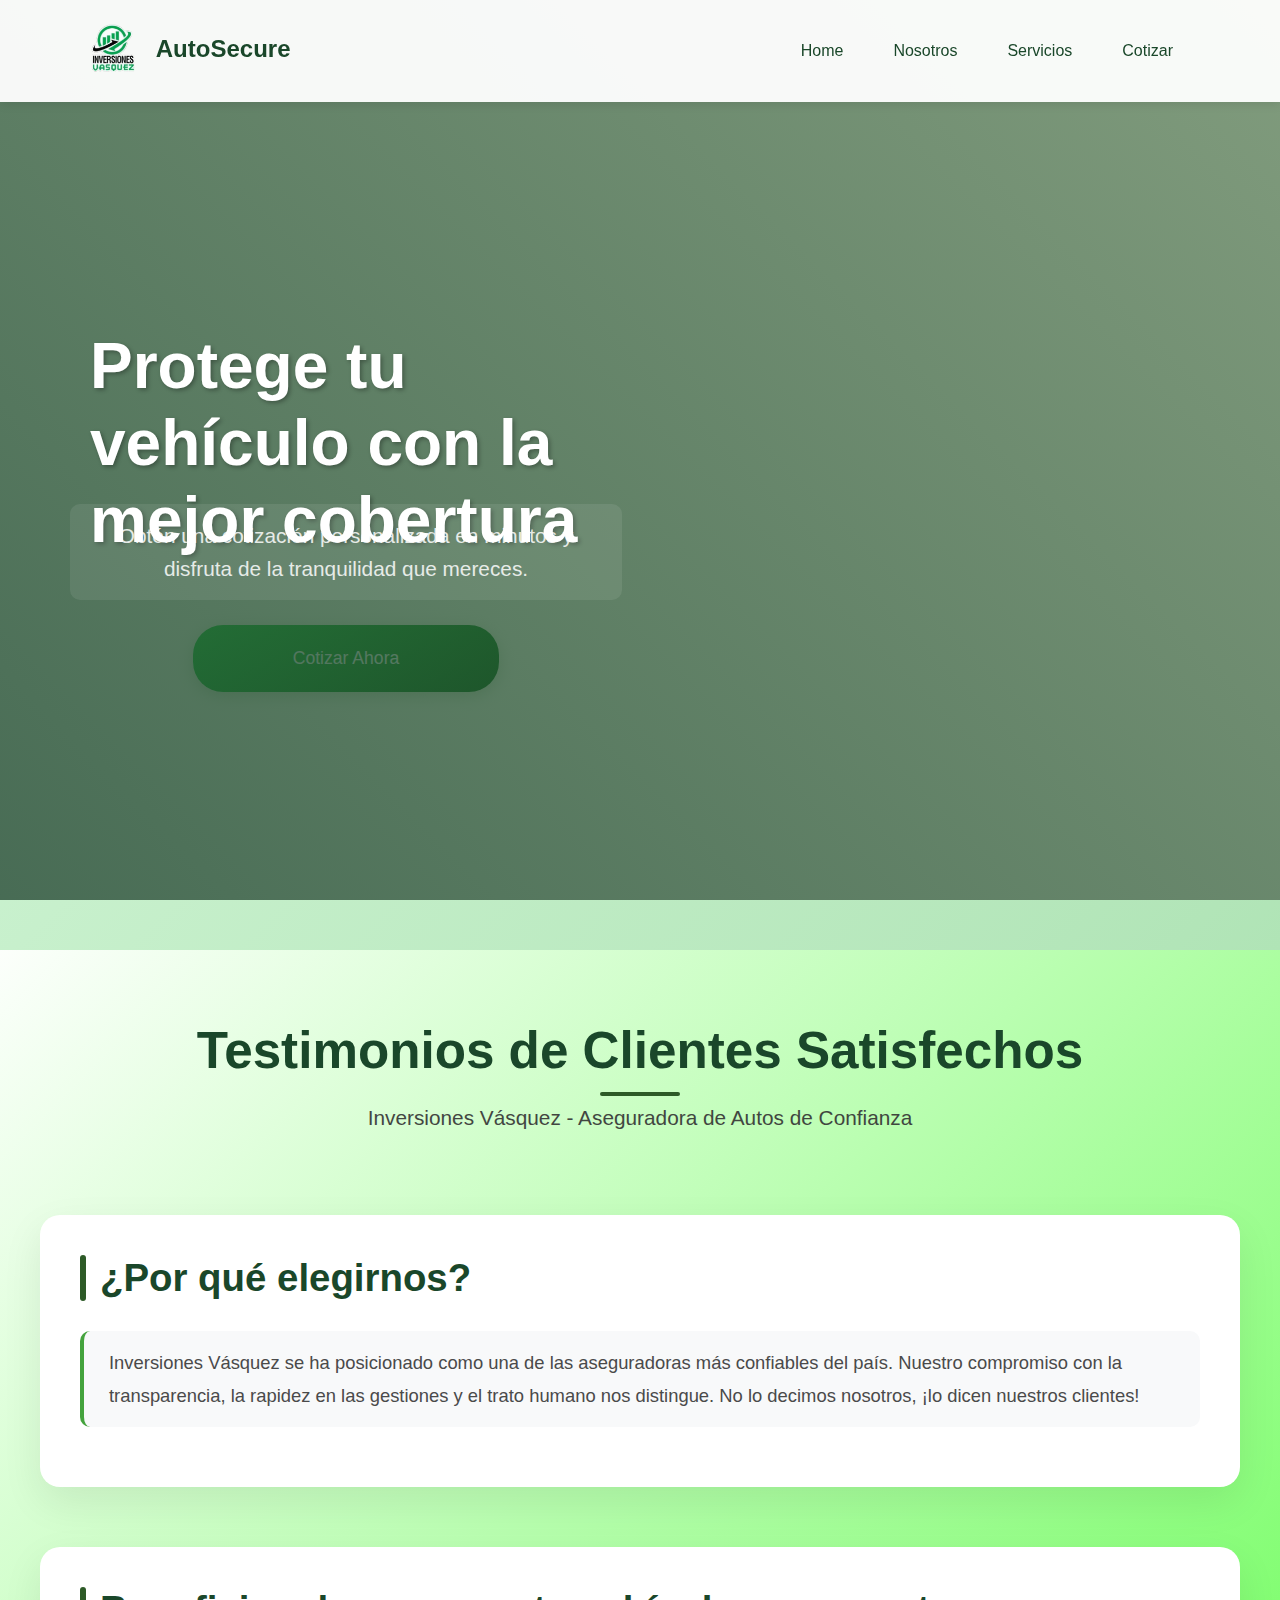
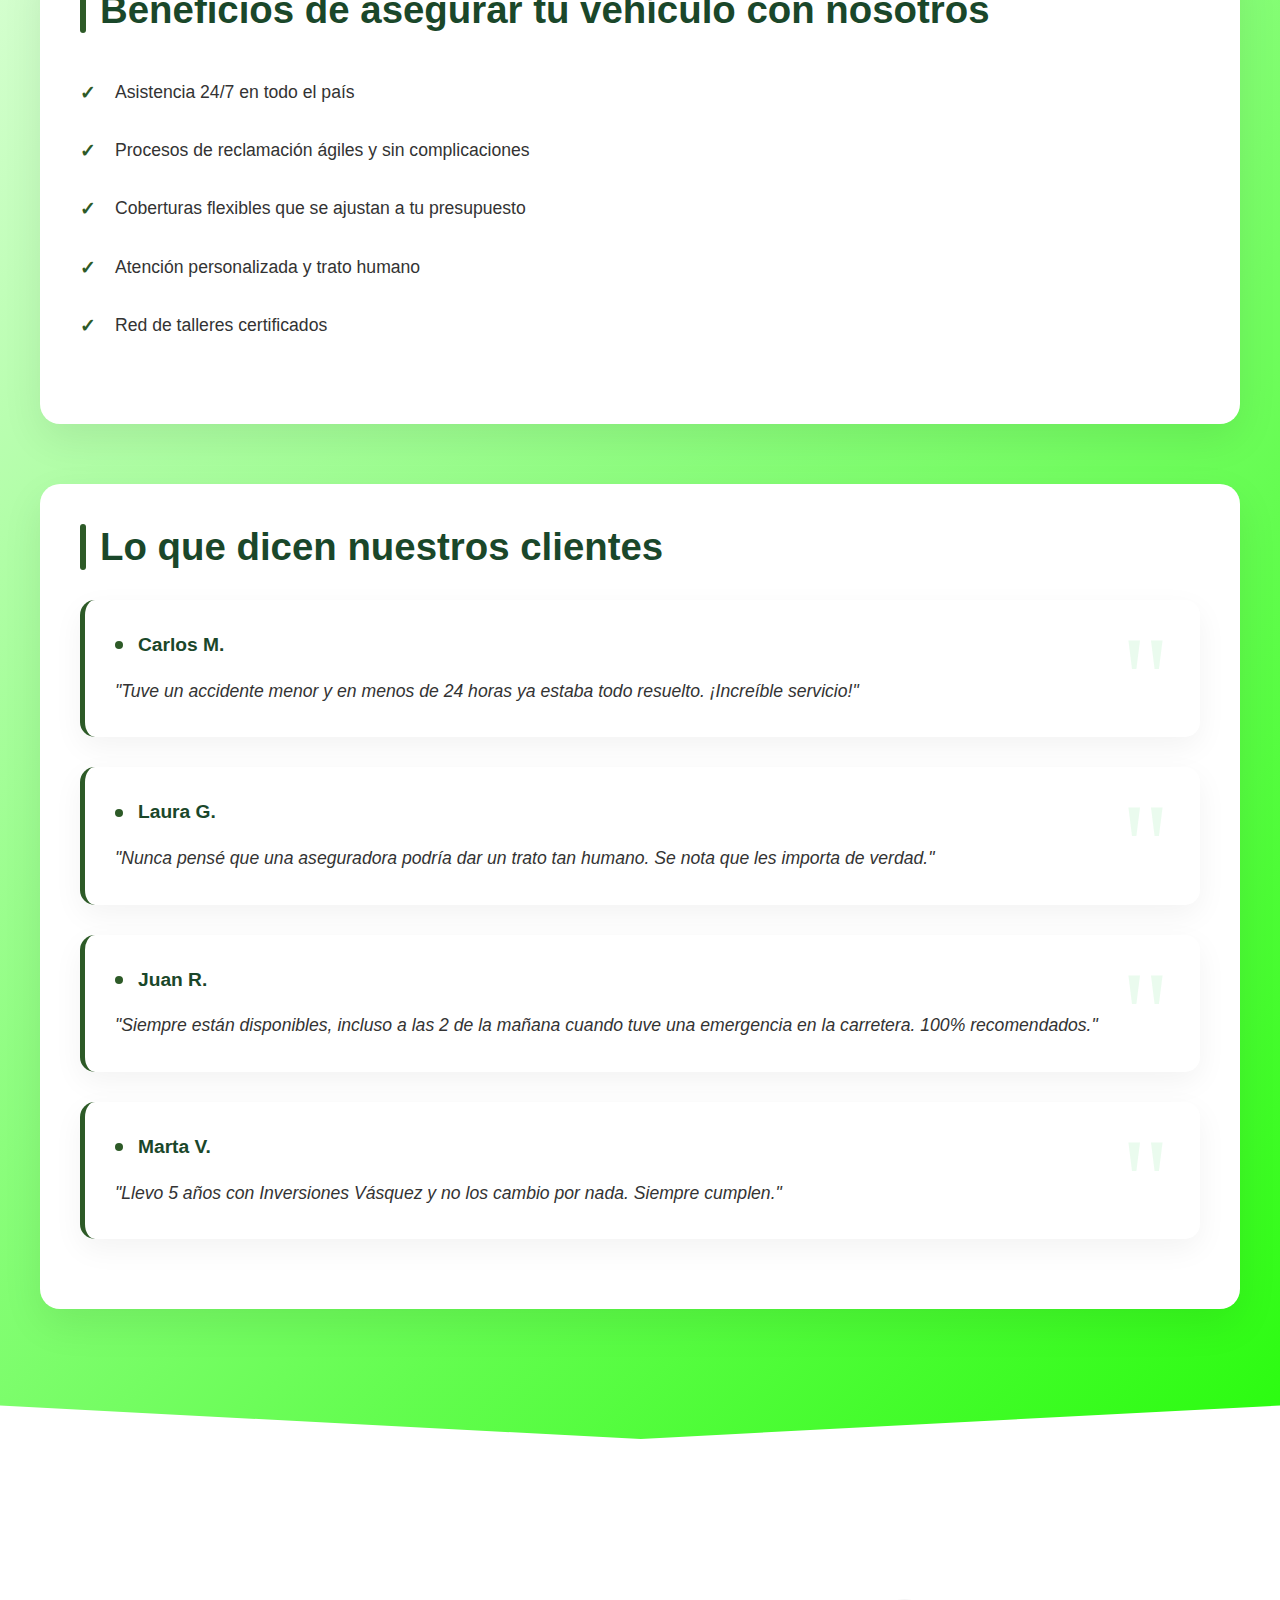
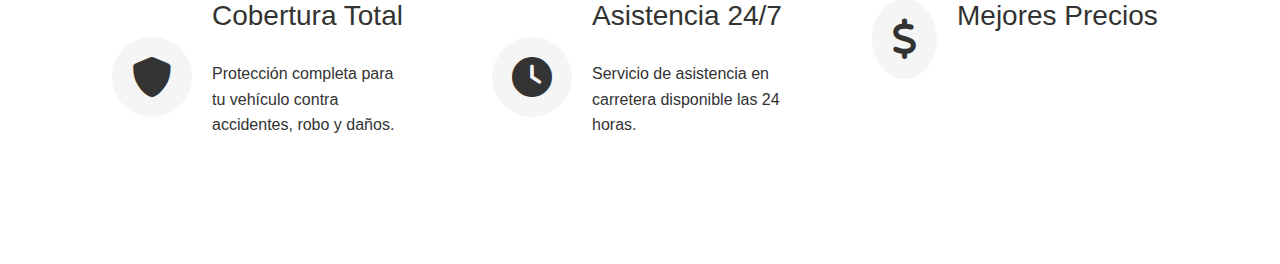
<file: index.html>
<!DOCTYPE html>
<html lang="es">
<head>
    <meta charset="UTF-8">
    <meta name="viewport" content="width=device-width, initial-scale=1.0">
    <title>AutoSecure - Tu Seguro de Confianza</title>
    <link rel="shortcut icon" href="inversionesimg.jpg" type="image/x-icon">
    <link href="https://cdn.jsdelivr.net/npm/bootstrap@5.3.2/dist/css/bootstrap.min.css" rel="stylesheet">
    <link rel="stylesheet" href="https://cdnjs.cloudflare.com/ajax/libs/font-awesome/6.0.0/css/all.min.css">
    <script src="https://cdn.jsdelivr.net/npm/bootstrap@5.3.2/dist/js/bootstrap.bundle.min.js"></script>
    <link rel="stylesheet" href="paginaPrincipal.css">
</head>


<script>
    document.addEventListener('DOMContentLoaded', function() {
        // Initialize all Bootstrap tooltips
        var tooltipTriggerList = [].slice.call(document.querySelectorAll('[data-bs-toggle="tooltip"]'))
        var tooltipList = tooltipTriggerList.map(function (tooltipTriggerEl) {
            return new bootstrap.Tooltip(tooltipTriggerEl)
        });
    });
</script>
<body>
    <!-- Navbar -->
    <nav class="navbar navbar-expand-lg navbar-light fixed-top">
        <div class="container">
            <a class="navbar-brand" href="#">
                <img src="inversionesimg-removebg-preview.png" alt=""> AutoSecure
            </a>
            <button class="navbar-toggler" type="button" data-bs-toggle="collapse" data-bs-target="#navbarNav" aria-controls="navbarNav" aria-expanded="false" aria-label="Toggle navigation">
                <span class="navbar-toggler-icon"></span>
            </button>
            <div class="collapse navbar-collapse" id="navbarNav">
                <ul class="navbar-nav ms-auto">
                    <li class="nav-item">
                        <a class="nav-link active" href="index.html">Home</a>
                    </li>
                    <li class="nav-item">
                        <a class="nav-link" href="nosotros.html">Nosotros</a>
                    </li>
                    <li class="nav-item">
                        <a class="nav-link" href="servicios.html">Servicios</a>
                    </li>
                    <li class="nav-item">
                        <a class="nav-link btn-quote" href="cotizacion.html">Cotizar</a>
                    </li>
                </ul>
            </div>
        </div>
    </nav>


    



    <!-- Hero Section -->
    <header class="hero">
        <div class="container">
            <div class="row align-items-center">
                <div class="col-lg-6">
                    <h1>Protege tu vehículo con la mejor cobertura</h1>
                    <p>Obtén una cotización personalizada en minutos y disfruta de la tranquilidad que mereces.</p>
                    <a href="#quote" class="btn btn-primary btn-lg">Cotizar Ahora</a>
                </div>
            </div>
        </div>
    </header>

    <!-- Testimonials Main Section -->
    <div class="testimonials-main">
        <header>
            <h1>Testimonios de Clientes Satisfechos</h1>
            <p>Inversiones Vásquez - Aseguradora de Autos de Confianza</p>
        </header>

        <section>
            <h2>¿Por qué elegirnos?</h2>
            <p>Inversiones Vásquez se ha posicionado como una de las aseguradoras más confiables del país. Nuestro compromiso con la transparencia, la rapidez en las gestiones y el trato humano nos distingue. No lo decimos nosotros, ¡lo dicen nuestros clientes!</p>
        </section>

        <section>
            <h2>Beneficios de asegurar tu vehículo con nosotros</h2>
            <ul>
                <li>Asistencia 24/7 en todo el país</li>
                <li>Procesos de reclamación ágiles y sin complicaciones</li>
                <li>Coberturas flexibles que se ajustan a tu presupuesto</li>
                <li>Atención personalizada y trato humano</li>
                <li>Red de talleres certificados</li>
            </ul>
        </section>

        <section>
            <h2>Lo que dicen nuestros clientes</h2>

            <div class="testimonial">
                <div class="name">Carlos M.</div>
                <div class="quote">"Tuve un accidente menor y en menos de 24 horas ya estaba todo resuelto. ¡Increíble servicio!"</div>
            </div>

            <div class="testimonial">
                <div class="name">Laura G.</div>
                <div class="quote">"Nunca pensé que una aseguradora podría dar un trato tan humano. Se nota que les importa de verdad."</div>
            </div>

            <div class="testimonial">
                <div class="name">Juan R.</div>
                <div class="quote">"Siempre están disponibles, incluso a las 2 de la mañana cuando tuve una emergencia en la carretera. 100% recomendados."</div>
            </div>

            <div class="testimonial">
                <div class="name">Marta V.</div>
                <div class="quote">"Llevo 5 años con Inversiones Vásquez y no los cambio por nada. Siempre cumplen."</div>
            </div>
        </section>
    </div>

    
<footer>
    
    <section class="features">
        <div class="container">
            <div class="row">
                <div class="col-md-4">
                    <div class="feature-card">
                        <i class="fas fa-shield-alt"></i>
                        <h3>Cobertura Total</h3>
                        <p>Protección completa para tu vehículo contra accidentes, robo y daños.</p>
                    </div>
                </div>
                <div class="col-md-4">
                    <div class="feature-card">
                        <i class="fas fa-clock"></i>
                        <h3>Asistencia 24/7</h3>
                        <p>Servicio de asistencia en carretera disponible las 24 horas.</p>
                    </div>
                </div>
                <div class="col-md-4">
                    <div class="feature-card">
                        <i class="fas fa-dollar-sign"></i>
                        <h3>Mejores Precios</h3>
                    </div>
                </div>
            </div>
        </div>
    </section>

   
    </footer>

    
  
</body>
</html>
</file>
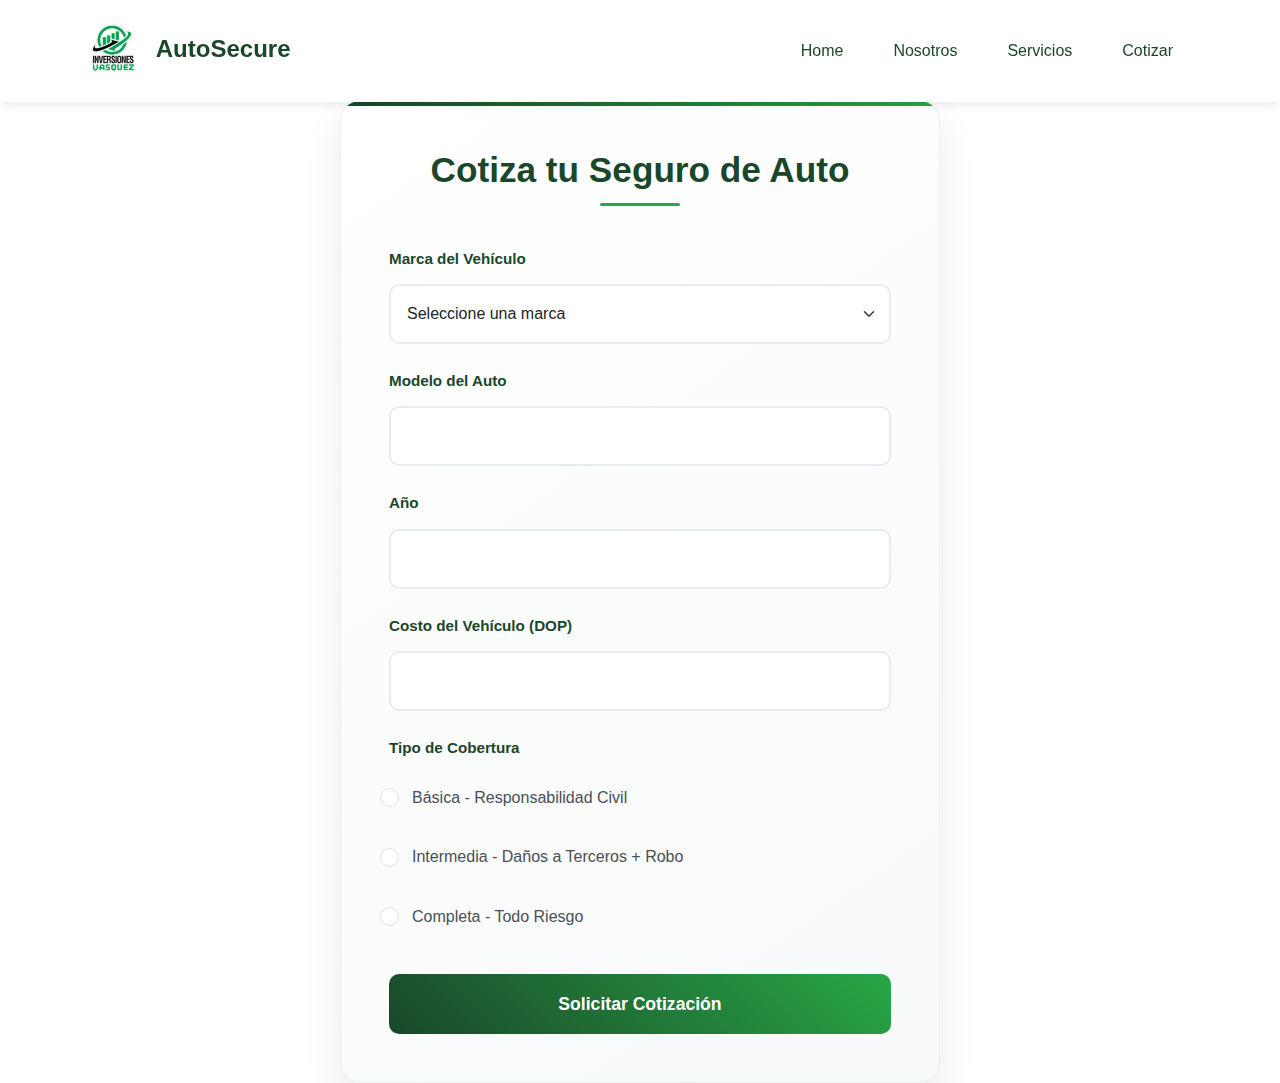
<file: cotizacion.html>
<!DOCTYPE html>
<html lang="es">
<head>
    <meta charset="UTF-8">
    <meta name="viewport" content="width=device-width, initial-scale=1.0">
    <title>Cotización de Seguro de Auto - Inversiones Vásquez</title>
    <link href="https://cdn.jsdelivr.net/npm/bootstrap@5.3.2/dist/css/bootstrap.min.css" rel="stylesheet">
    <link rel="stylesheet" href="https://cdnjs.cloudflare.com/ajax/libs/font-awesome/6.0.0/css/all.min.css">
    <link rel="stylesheet" href="paginaPrincipal.css">
    <style>
        .quote-form {
            background: linear-gradient(145deg, #ffffff, #f8f9fa);
            padding: 3rem;
            border-radius: 20px;
            box-shadow: 0 20px 40px rgba(0, 0, 0, 0.08);
            margin-top: 100px;
            animation: fadeInUp 0.8s ease;
            border: 1px solid rgba(40, 167, 69, 0.1);
            position: relative;
            overflow: hidden;
        }

        .quote-form::before {
            content: '';
            position: absolute;
            top: 0;
            left: 0;
            width: 100%;
            height: 5px;
            background: linear-gradient(90deg, #1a472a, #28a745);
        }

        .quote-form h2 {
            color: #1a472a;
            margin-bottom: 2.5rem;
            text-align: center;
            font-weight: 700;
            font-size: 2.2rem;
            position: relative;
            padding-bottom: 15px;
        }

        .quote-form h2::after {
            content: '';
            position: absolute;
            bottom: 0;
            left: 50%;
            transform: translateX(-50%);
            width: 80px;
            height: 3px;
            background: #28a745;
            border-radius: 2px;
        }

        .form-label {
            color: #1a472a;
            font-weight: 600;
            margin-bottom: 0.8rem;
            font-size: 0.95rem;
        }

        .form-control, .form-select {
            border: 2px solid #e9ecef;
            padding: 1rem;
            margin-bottom: 1.5rem;
            transition: all 0.3s ease;
            border-radius: 10px;
            font-size: 1rem;
            background-color: #ffffff;
        }

        .form-control:focus, .form-select:focus {
            border-color: #28a745;
            box-shadow: 0 0 0 0.25rem rgba(40, 167, 69, 0.15);
            transform: translateY(-2px);
        }

        .form-check {
            padding: 12px 15px;
            margin-bottom: 10px;
            border-radius: 8px;
            transition: all 0.3s ease;
            cursor: pointer;
        }

        .form-check:hover {
            background: rgba(40, 167, 69, 0.05);
        }

        .form-check-input {
            width: 1.2em;
            height: 1.2em;
            margin-top: 0.2em;
            cursor: pointer;
        }

        .form-check-input:checked {
            background-color: #28a745;
            border-color: #28a745;
        }

        .form-check-label {
            color: #495057;
            font-weight: 500;
            margin-left: 8px;
            cursor: pointer;
        }

        .btn-submit {
            background: linear-gradient(45deg, #1a472a, #28a745);
            color: white;
            padding: 1rem 2rem;
            border: none;
            border-radius: 10px;
            font-weight: 600;
            font-size: 1.1rem;
            transition: all 0.4s cubic-bezier(0.4, 0, 0.2, 1);
            width: 100%;
            position: relative;
            overflow: hidden;
            margin-top: 1rem;
        }

        .btn-submit:hover {
            background: linear-gradient(45deg, #28a745, #1a472a);
            transform: translateY(-3px);
            box-shadow: 0 10px 20px rgba(40, 167, 69, 0.2);
        }

        .btn-submit:active {
            transform: translateY(-1px);
        }

        .btn-submit::after {
            content: '';
            position: absolute;
            top: -50%;
            left: -50%;
            width: 200%;
            height: 200%;
            background: rgba(255, 255, 255, 0.2);
            transform: rotate(45deg);
            transition: all 0.6s ease;
            opacity: 0;
        }

        .btn-submit:hover::after {
            opacity: 1;
            transform: rotate(45deg) translate(50%, 50%);
        }

        @keyframes fadeInUp {
            from {
                opacity: 0;
                transform: translateY(30px);
            }
            to {
                opacity: 1;
                transform: translateY(0);
            }
        }

        @media (max-width: 768px) {
            .quote-form {
                padding: 2rem;
                margin-top: 80px;
            }

            .quote-form h2 {
                font-size: 1.8rem;
            }

            .form-control, .form-select {
                padding: 0.8rem;
            }

            .btn-submit {
                padding: 0.8rem 1.5rem;
            }
        }
    </style>
</head>
<body>
    <!-- Navbar -->
    <nav class="navbar navbar-expand-lg navbar-light fixed-top">
        <div class="container">
            <a class="navbar-brand" href="#">
                <img src="inversionesimg-removebg-preview.png" alt=""> AutoSecure
            </a>
            <button class="navbar-toggler" type="button" data-bs-toggle="collapse" data-bs-target="#navbarNav" aria-controls="navbarNav" aria-expanded="false" aria-label="Toggle navigation">
                <span class="navbar-toggler-icon"></span>
            </button>
            <div class="collapse navbar-collapse" id="navbarNav">
                <ul class="navbar-nav ms-auto">
                    <li class="nav-item">
                        <a class="nav-link" href="index.html">Home</a>
                    </li>
                    <li class="nav-item">
                        <a class="nav-link" href="nosotros.html">Nosotros</a>
                    </li>
                    <li class="nav-item">
                        <a class="nav-link" href="servicios.html">Servicios</a>
                    </li>
                    <li class="nav-item">
                        <a class="nav-link active" href="cotizacion.html">Cotizar</a>
                    </li>
                </ul>
            </div>
        </div>
    </nav>

    <div class="container">
        <div class="row justify-content-center">
            <div class="col-md-8">
                <div class="quote-form">
                    <h2>Cotiza tu Seguro de Auto</h2>
                    <form action="cotizacion.php" method="POST">
                        <div class="mb-3">
                            <label for="marca" class="form-label">Marca del Vehículo</label>
                            <select class="form-select form-control" id="marca" name="marca" required>
                                <option value="">Seleccione una marca</option>
                                <option value="BAO">BAO</option>
                                <option value="BAC">BAC</option>
                                <option value="Baojun">Baojun</option>
                                <option value="Bentley">Bentley</option>
                                <option value="BMW">BMW</option>
                                <option value="Bugatti">Bugatti</option>
                                <option value="Buick">Buick</option>
                                <option value="BYD">BYD</option>
                                <option value="Dodge">Dodge</option>
                                <option value="Ferrari">Ferrari</option>
                                <option value="FIAT">FIAT</option>
                                <option value="Ford">Ford</option>
                                <option value="Genesis">Genesis</option>
                                <option value="GMC">GMC</option>
                                <option value="Honda">Honda</option>
                                <option value="Hyundai">Hyundai</option>
                                <option value="Infiniti">Infiniti</option>
                                <option value="Jaguar">Jaguar</option>
                                <option value="Jeep">Jeep</option>
                                <option value="KIA">KIA</option>
                                <option value="Lamborghini">Lamborghini</option>
                                <option value="Land Rover">Land Rover</option>
                                <option value="Lexus">Lexus</option>
                                <option value="Lincoln">Lincoln</option>
                                <option value="Lotus">Lotus</option>
                                <option value="Maserati">Maserati</option>
                                <option value="Mazda">Mazda</option>
                                <option value="McLaren">McLaren</option>
                                <option value="Mercedes-Benz">Mercedes-Benz</option>
                                <option value="Mini">Mini</option>
                                <option value="Mitsubishi">Mitsubishi</option>
                                <option value="Nissan">Nissan</option>
                                <option value="Porsche">Porsche</option>
                                <option value="Subaru">Subaru</option>
                                <option value="Suzuki">Suzuki</option>
                                <option value="Tesla">Tesla</option>
                                <option value="Toyota">Toyota</option>
                                <option value="Volkswagen">Volkswagen</option>
                                <option value="Volvo">Volvo</option>
                            </select>
                        </div>
                        <div class="mb-3">
                            <label for="modelo" class="form-label">Modelo del Auto</label>
                            <input type="text" class="form-control" id="modelo" name="modelo" required>
                        </div>
                        <div class="mb-3">
                            <label for="anio" class="form-label">Año</label>
                            <input type="number" class="form-control" id="anio" name="anio" min="1900" max="2024" required>
                        </div>
                        <div class="mb-3">
                            <label for="costo" class="form-label">Costo del Vehículo (DOP)</label>
                            <input type="number" class="form-control" id="costo" name="costo" min="0" required>
                        </div>
                        <div class="mb-3">
                            <label class="form-label">Tipo de Cobertura</label>
                            <div class="form-check">
                                <input class="form-check-input" type="radio" name="cobertura" id="basica" value="basica" required>
                                <label class="form-check-label" for="basica">
                                    Básica - Responsabilidad Civil
                                </label>
                            </div>
                            <div class="form-check">
                                <input class="form-check-input" type="radio" name="cobertura" id="intermedia" value="intermedia">
                                <label class="form-check-label" for="intermedia">
                                    Intermedia - Daños a Terceros + Robo
                                </label>
                            </div>
                            <div class="form-check">
                                <input class="form-check-input" type="radio" name="cobertura" id="completa" value="completa">
                                <label class="form-check-label" for="completa">
                                    Completa - Todo Riesgo
                                </label>
                            </div>
                        </div>
                        <button type="submit" class="btn-submit">Solicitar Cotización</button>
                    </form>
                </div>
            </div>
        </div>
    </div>

    <script src="https://cdn.jsdelivr.net/npm/bootstrap@5.3.2/dist/js/bootstrap.bundle.min.js"></script>
</body>
</html>
</file>
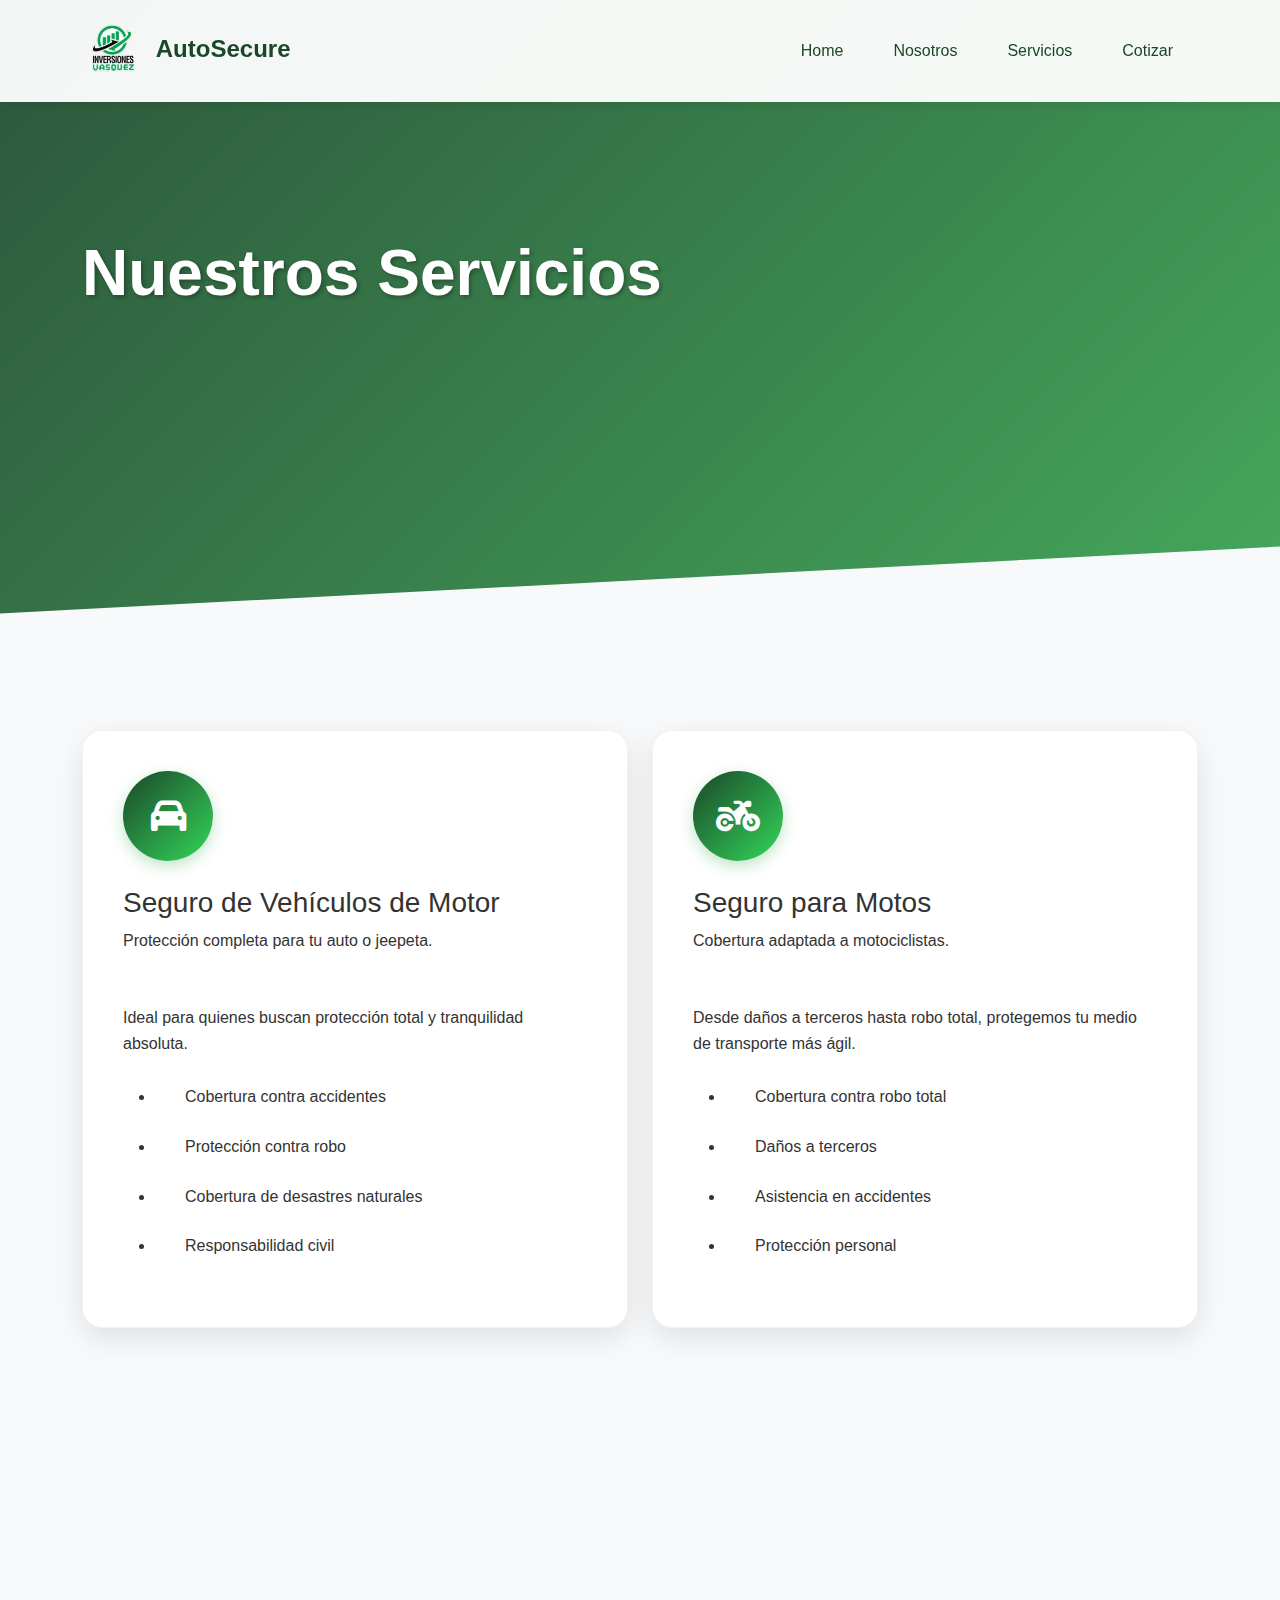
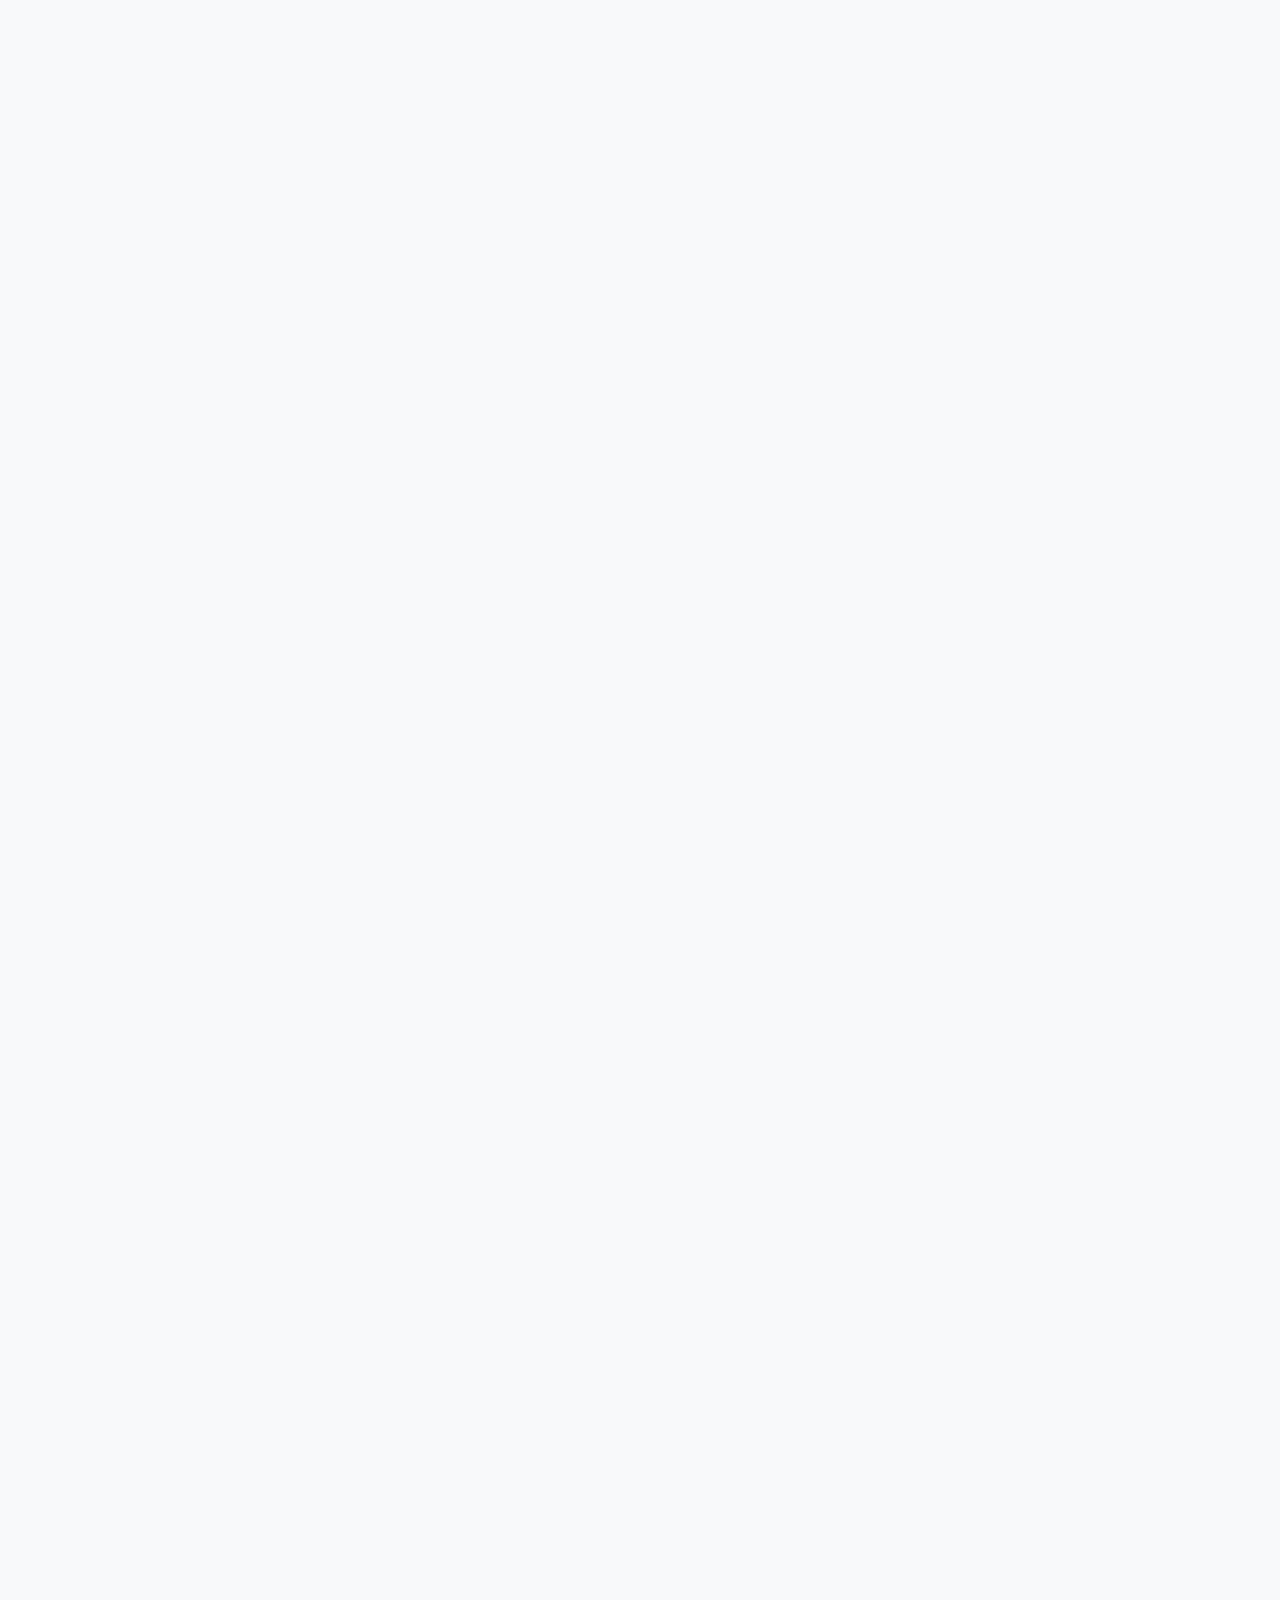
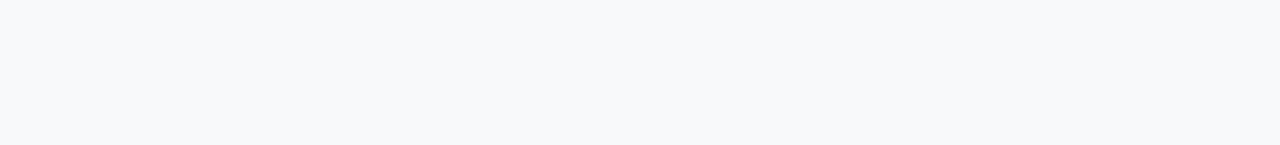
<file: servicios.html>
<!DOCTYPE html>
<html lang="es">
<head>
    <meta charset="UTF-8">
    <meta name="viewport" content="width=device-width, initial-scale=1.0">
    <title>Servicios - Inversiones Vásquez</title>
    <link href="https://cdn.jsdelivr.net/npm/bootstrap@5.3.2/dist/css/bootstrap.min.css" rel="stylesheet">
    <link rel="stylesheet" href="https://cdnjs.cloudflare.com/ajax/libs/font-awesome/6.0.0/css/all.min.css">
    <link rel="stylesheet" href="https://cdnjs.cloudflare.com/ajax/libs/animate.css/4.1.1/animate.min.css">
    <link rel="stylesheet" href="paginaPrincipal.css">
    <link rel="stylesheet" href="servicios.css">
</head>
<body>
    <!-- Navbar -->
    <nav class="navbar navbar-expand-lg navbar-light fixed-top">
        <div class="container">
            <a class="navbar-brand" href="#">
                <img src="inversionesimg-removebg-preview.png" alt=""> AutoSecure
            </a>
           
            <div class="collapse navbar-collapse" id="navbarNav">
                <ul class="navbar-nav ms-auto">
                    <li class="nav-item">
                        <a class="nav-link active" href="index.html">Home</a>
                    </li>
                    <li class="nav-item">
                        <a class="nav-link" href="nosotros.html">Nosotros</a>
                    </li>
                    <li class="nav-item">
                        <a class="nav-link" href="servicios.html">Servicios</a>
                    </li>
                    <li class="nav-item">
                        <a class="nav-link btn-quote" href="cotizacion.html">Cotizar</a>
                    </li>
                </ul>
            </div>
        </div>
    </nav>

    <!-- Services Hero -->
    <header class="services-hero">
        <div class="container">
            <h1 class="animate__animated animate__fadeInDown">Nuestros Servicios</h1>
            <p class="lead animate__animated animate__fadeInUp">En Inversiones Vásquez, te ofrecemos más que un seguro, te ofrecemos confianza. Estos son nuestros principales servicios diseñados para adaptarse a cada cliente y necesidad.</p>
        </div>
    </header>

    <!-- Services Grid -->
    <section class="services-grid">
        <div class="container">
            <div class="row g-4">
                <!-- Seguro de Vehículos -->
                <div class="col-lg-6 service-item wow fadeInUp" data-wow-delay="0.1s">
                    <div class="service-card">
                        <div class="icon-wrapper">
                            <i class="fas fa-car"></i>
                        </div>
                        <h3>Seguro de Vehículos de Motor</h3>
                        <p>Protección completa para tu auto o jeepeta.</p>
                        <div class="service-details">
                            <p>Ideal para quienes buscan protección total y tranquilidad absoluta.</p>
                            <ul>
                                <li>Cobertura contra accidentes</li>
                                <li>Protección contra robo</li>
                                <li>Cobertura de desastres naturales</li>
                                <li>Responsabilidad civil</li>
                            </ul>
                        </div>
                    </div>
                </div>

                <!-- Seguro para Motos -->
                <div class="col-lg-6 service-item wow fadeInUp" data-wow-delay="0.2s">
                    <div class="service-card">
                        <div class="icon-wrapper">
                            <i class="fas fa-motorcycle"></i>
                        </div>
                        <h3>Seguro para Motos</h3>
                        <p>Cobertura adaptada a motociclistas.</p>
                        <div class="service-details">
                            <p>Desde daños a terceros hasta robo total, protegemos tu medio de transporte más ágil.</p>
                            <ul>
                                <li>Cobertura contra robo total</li>
                                <li>Daños a terceros</li>
                                <li>Asistencia en accidentes</li>
                                <li>Protección personal</li>
                            </ul>
                        </div>
                    </div>
                </div>

                <!-- Asistencia Vial -->
                <div class="col-lg-6 service-item wow fadeInUp" data-wow-delay="0.3s">
                    <div class="service-card">
                        <div class="icon-wrapper">
                            <i class="fas fa-wrench"></i>
                        </div>
                        <h3>Asistencia Vial 24/7</h3>
                        <p>Nunca estarás solo en la carretera.</p>
                        <div class="service-details">
                            <ul>
                                <li>Servicio de grúa</li>
                                <li>Asistencia por batería</li>
                                <li>Suministro de combustible</li>
                                <li>Cambio de neumáticos</li>
                                <li>Cerrajería automotriz</li>
                            </ul>
                        </div>
                    </div>
                </div>

                <!-- Seguro de Responsabilidad Civil -->
                <div class="col-lg-6 service-item wow fadeInUp" data-wow-delay="0.4s">
                    <div class="service-card">
                        <div class="icon-wrapper">
                            <i class="fas fa-shield-alt"></i>
                        </div>
                        <h3>Seguro de Responsabilidad Civil</h3>
                        <p>Protege tu bolsillo ante imprevistos.</p>
                        <div class="service-details">
                            <p>Cobertura obligatoria que responde por daños a terceros en caso de accidentes.</p>
                            <ul>
                                <li>Daños materiales a terceros</li>
                                <li>Lesiones personales</li>
                                <li>Defensa legal</li>
                                <li>Fianzas judiciales</li>
                            </ul>
                        </div>
                    </div>
                </div>

                <!-- Renovación y Gestión -->
                <div class="col-lg-6 service-item wow fadeInUp" data-wow-delay="0.5s">
                    <div class="service-card">
                        <div class="icon-wrapper">
                            <i class="fas fa-file-alt"></i>
                        </div>
                        <h3>Renovación y Gestión de Seguros</h3>
                        <p>Olvídate del papeleo.</p>
                        <div class="service-details">
                            <p>Nos encargamos de renovar tus pólizas y gestionar toda la documentación, sin complicaciones ni filas.</p>
                            <ul>
                                <li>Renovación automática</li>
                                <li>Gestión digital de documentos</li>
                                <li>Alertas de vencimiento</li>
                                <li>Trámites sin filas</li>
                            </ul>
                        </div>
                    </div>
                </div>

                <!-- Cotización y Asesoría -->
                <div class="col-lg-6 service-item wow fadeInUp" data-wow-delay="0.6s">
                    <div class="service-card">
                        <div class="icon-wrapper">
                            <i class="fas fa-calculator"></i>
                        </div>
                        <h3>Cotización y Asesoría Personalizada</h3>
                        <p>Recibe la mejor opción para ti, no la más cara.</p>
                        <div class="service-details">
                            <p>Te ayudamos a elegir la cobertura que se ajusta a tu perfil, sin pagar de más.</p>
                            <ul>
                                <li>Análisis personalizado</li>
                                <li>Comparación de coberturas</li>
                                <li>Asesoría experta</li>
                                <li>Presupuestos adaptados</li>
                            </ul>
                        </div>
                    </div>
                </div>

                <!-- Seguros Especiales -->
                <div class="col-lg-6 service-item wow fadeInUp" data-wow-delay="0.7s">
                    <div class="service-card">
                        <div class="icon-wrapper">
                            <i class="fas fa-lock"></i>
                        </div>
                        <h3>Seguros Especiales (por demanda)</h3>
                        <p>¿Tienes una necesidad particular?</p>
                        <div class="service-details">
                            <p>Ofrecemos seguros comerciales, flotillas y coberturas personalizadas para empresas.</p>
                            <ul>
                                <li>Seguros para flotillas</li>
                                <li>Coberturas comerciales</li>
                                <li>Planes corporativos</li>
                                <li>Soluciones a medida</li>
                            </ul>
                        </div>
                    </div>
                </div>

                <!-- Servicio VIP Premium -->
                <div class="col-lg-6 service-item wow fadeInUp" data-wow-delay="0.8s">
                    <div class="service-card premium-card">
                        <div class="icon-wrapper">
                            <i class="fas fa-crown"></i>
                        </div>
                        <h3>Servicio VIP Premium</h3>
                        <p>Una experiencia exclusiva en seguros automotrices.</p>
                        <div class="service-details">
                            <p>Disfruta de beneficios exclusivos y atención preferencial con nuestro servicio premium.</p>
                            <ul>
                                <li>Asistencia prioritaria 24/7</li>
                                <li>Vehículo de reemplazo garantizado</li>
                                <li>Cobertura internacional</li>
                                <li>Servicio de concierge automotriz</li>
                                <li>Mantenimiento preventivo incluido</li>
                            </ul>
                        </div>
                    </div>
                </div>
            </div>
        </div>
    </section>

    <!-- Footer -->
    <footer class="footer">
        <!-- ... mismo footer que las otras páginas ... -->
    </footer>

    <script src="https://cdn.jsdelivr.net/npm/bootstrap@5.3.2/dist/js/bootstrap.bundle.min.js"></script>
    <script src="https://cdnjs.cloudflare.com/ajax/libs/wow/1.1.2/wow.min.js"></script>
    <script>
        new WOW().init();
    </script>
</body>
</html>
</file>
<file: paginaPrincipal.css>
:root {
    --primary-color: #1a472a;    /* Verde oscuro */
    --secondary-color: #2d5a27;  /* Verde medio */
    --accent-color: #44a33d;     /* Verde brillante */
    --text-color: #333333;       /* Gris oscuro */
    --light-bg: #f5f5f5;         /* Gris muy claro */
    --transition: all 0.3s ease;
}



body {
    font-family: 'Segoe UI', sans-serif;
    line-height: 1.6;
    color: var(--text-color);
    overflow-x: hidden;
}


.navbar {
    background: rgba(255, 255, 255, 0.95);
    padding: 1rem 0;
    box-shadow: 0 2px 10px rgba(0,0,0,0.1);
    transition: var(--transition);
}

.navbar-brand {
    font-size: 1.5rem;
    font-weight: 700;
    color: var(--primary-color) !important;
}

.navbar-brand img {
    margin-right: 8px;
    width: 60px;  
    height: 60px;
    object-fit: contain;
}

.nav-link {
    font-weight: 500;
    color: var(--primary-color) !important;
    margin: 0 10px;
    padding: 8px 15px !important;
    border-radius: 25px;
    transition: var(--transition);
}

.nav-link:hover {
    background: rgba(68, 163, 61, 0.1);  /* Verde brillante con transparencia */
    transform: translateY(-2px);
}



/* Hero Section */
.hero {
    background: linear-gradient(45deg, rgba(26, 71, 42, 0.8), rgba(45, 90, 39, 0.6)), 
                url('https://mma.prnewswire.com/media/1930875/02_2023_Civic_Type__R.jpg?p=twitter');
    background-size: cover;
    background-position: right center;
    min-height: 100vh;
    display: grid;
    grid-template-columns: repeat(2, 1fr);
    align-items: left;
    padding: 0;
}

.hero .container {
    grid-column: 1 / 2;
    padding-left: 10%;
    color: white;
}

/* Features Section - New Layout */
.features {
    padding: 80px 0;
    background: white;
    position: relative;
}

.features::before {
    content: '';
    position: absolute;
    top: -50px;
    left: 0;
    right: 0;
    height: 100px;
    background: white;
    transform: skewY(-3deg);
    
}

.features::after {
    content: '';
    position: absolute;
    top: -50px;
    left: 0;
    right: 0;
    height: 100px;
    background: white;
    transform: skewY(3deg);
    
}

.feature-card {
    display: grid;
    grid-template-columns: auto 1fr;
    gap: 20px;
    text-align: left;
    padding: 30px;
    align-items: center;
}

.feature-card i {
    grid-row: 1 / 3;
    font-size: 2.5rem;
    padding: 20px;
    background: var(--light-bg);
    border-radius: 50%;
}

/* Quote Section - New Layout */
.quote-section {
    background: var(--light-bg);
    position: relative;
    overflow: hidden;
}

.quote-section::after {
    content: '';
    position: absolute;
    top: 0;
    right: -50%;
    width: 100%;
    height: 100%;
    background: var(--primary-color);  /* Verde oscuro */
    transform: skewX(-20deg);
    z-index: 0;
}

.quote-form {
    position: relative;
    z-index: 1;
    max-width: 600px;
    margin-left: auto;
    margin-right: auto;
}

/* Responsive adjustments */
@media (max-width: 992px) {
    .hero {
        grid-template-columns: 1fr;
        text-align: center;
    }

    .hero .container {
        grid-column: 1;
        padding: 40px 20px;
    }

    .feature-card {
        grid-template-columns: 1fr;
        text-align: center;
    }

    .feature-card i {
        grid-row: auto;
        margin: 0 auto 20px;
    }

    .quote-section::after {
        display: none;
    }
}



/*----------coment---------------------------------------------*/



/*-------------------------------------------------------*/


/* Testimonials */
.testimonials-main {
    background: linear-gradient(135deg, #ffffff, #27fc0b);
    padding: 120px 0;
    position: relative;
    overflow: hidden;
    color: #ffffff;
}

.testimonials-main::before {
    content: '';
    position: absolute;
    top: -50px;
    left: 0;
    width: 100%;
    height: 100px;
    background: -webkit-linear-gradient(135deg, rgb(176, 228, 182), rgb(201, 241, 206)) #8fd582;
    
}

.testimonials-main header h1 {
    color: #ffffff;
}

.testimonials-main header p {
    color: #e0e0e0;
}

.testimonials-main section {
    background: rgba(255, 255, 255, 0.95);
    box-shadow: 0 15px 40px rgba(0, 0, 0, 0.15);
}

.testimonials-main h2 {
    color: #1a472a;
}

.testimonials-main h2::before {
    background: #44a33d;
}

.testimonials-main ul li {
    color: #333333;
}

.testimonials-main ul li::before {
    color: #44a33d;
}

.testimonial {
    background: #f5f5f5;
    border-left: 5px solid #44a33d;
}

.testimonial::before {
    color: rgba(68, 163, 61, 0.1);
}

.testimonial .name {
    color: #1a472a;
}

.testimonial .name::before {
    background: #44a33d;
}

.testimonial .quote {
    color: #4a4a4a;
}

.testimonial:hover {
    background: #ffffff;
    transform: translateY(-10px);
    box-shadow: 0 20px 40px rgba(26, 71, 42, 0.15);
}

.testimonials-main header {
    text-align: center;
    margin-bottom: 80px;
    padding: 0 20px;
}

.testimonials-main header h1 {
    font-size: 3.2rem;
    font-weight: 800;
    color: var(--primary-color);
    margin-bottom: 20px;
    position: relative;
    display: inline-block;
}

.testimonials-main header h1::after {
    content: '';
    position: absolute;
    bottom: -15px;
    left: 50%;
    transform: translateX(-50%);
    width: 80px;
    height: 4px;
    background: var(--secondary-color);
    border-radius: 2px;
}

.testimonials-main header p {
    font-size: 1.3rem;
    color: var(--text-color);
    opacity: 0.9;
}

.testimonials-main section {
    max-width: 1200px;
    margin: 60px auto;
    padding: 40px;
    background: #ffffff;
    border-radius: 20px;
    box-shadow: 0 15px 40px rgba(0, 0, 0, 0.08);
    transition: transform 0.3s ease;
}

.testimonials-main section:hover {
    transform: translateY(-5px);
}

.testimonials-main h2 {
    color: var(--primary-color);
    font-size: 2.4rem;
    font-weight: 700;
    margin-bottom: 30px;
    position: relative;
    padding-left: 20px;
}

.testimonials-main h2::before {
    content: '';
    position: absolute;
    left: 0;
    top: 0;
    height: 100%;
    width: 6px;
    background: var(--secondary-color);
    border-radius: 3px;
}

.testimonials-main ul {
    list-style: none;
    padding: 0;
    margin: 30px 0;
}

.testimonials-main ul li {
    padding: 15px 0 15px 35px;
    position: relative;
    font-size: 1.1rem;
    color: var(--text-color);
    transition: transform 0.3s ease;
}

.testimonials-main ul li::before {
    content: '✓';
    position: absolute;
    left: 0;
    color: var(--secondary-color);
    font-weight: bold;
    font-size: 1.2rem;
}

.testimonials-main ul li:hover {
    transform: translateX(10px);
}

.testimonial {
    background: #ffffff;
    padding: 30px;
    margin-bottom: 30px;
    border-radius: 15px;
    box-shadow: 0 10px 30px rgba(0, 0, 0, 0.05);
    border-left: 5px solid var(--secondary-color);
    transition: all 0.3s ease;
    position: relative;
    overflow: hidden;
}

.testimonial::before {
    content: '"';
    position: absolute;
    top: 20px;
    right: 30px;
    font-size: 120px;
    color: rgba(52, 214, 89, 0.1);
    font-family: serif;
    line-height: 1;
}

.testimonial:hover {
    transform: translateY(-10px);
    box-shadow: 0 20px 40px rgba(0, 0, 0, 0.1);
}

.testimonial .name {
    font-size: 1.2rem;
    font-weight: 700;
    color: var(--primary-color);
    margin-bottom: 15px;
    display: flex;
    align-items: center;
}

.testimonial .name::before {
    content: '';
    display: inline-block;
    width: 8px;
    height: 8px;
    background: var(--secondary-color);
    border-radius: 50%;
    margin-right: 15px;
}

.testimonial .quote {
    font-size: 1.1rem;
    line-height: 1.8;
    color: var(--text-color);
    font-style: italic;
}

.testimonials-main section:nth-child(2) p {
    font-size: 1.15rem;
    line-height: 1.8;
    color: #4a4a4a;
    padding: 15px 25px;
    background: #f8f9fa;
    border-radius: 10px;
    border-left: 4px solid var(--accent-color);
    margin: 20px 0;
    transition: all 0.3s ease;
}

.testimonials-main section:nth-child(2) p:hover {
    transform: translateX(10px);
    background: #ffffff;
    box-shadow: 0 5px 15px rgba(0, 0, 0, 0.08);
    border-left-width: 6px;
}

@media (max-width: 768px) {
    .testimonials-main {
        padding: 60px 0;
    }

    .testimonials-main header h1 {
        font-size: 2.5rem;
    }

    .testimonials-main section {
        padding: 25px;
        margin: 30px 15px;
    }

    .testimonials-main h2 {
        font-size: 2rem;
    }

    .testimonial {
        padding: 20px;
    }
}

.hero {
    background: linear-gradient(45deg, rgba(26, 71, 42, 0.8), rgba(45, 90, 39, 0.6)), 
                url('https://mma.prnewswire.com/media/1930875/02_2023_Civic_Type__R.jpg?p=twitter');
    background-size: cover;
    background-position: center;
    min-height: 100vh;
    display: grid;
    grid-template-columns: repeat(2, 1fr);
    padding: 150px 0;
    display: flex;
    justify-content: center;
    align-items: center;
    text-align: center;
    height: 100vh; 
    flex-direction: column;
}

.hero .container {
    grid-column: 1 / 2;
    padding-left: 0;
    color: white;
}

/* Features Section - New Layout */
.features {
    padding: 80px 0;
    background: white;
    position: relative;
}

.features::before {
    content: '';
    position: absolute;
    top: -50px;
    left: 0;
    right: 0;
    height: 100px;
    background: white;
    transform: skewY(-3deg);
    
}

.features::after {
    content: '';
    position: absolute;
    top: -50px;
    left: 0;
    right: 0;
    height: 100px;
    background: white;
    transform: skewY(3deg);
    
}

.feature-card {
    display: grid;
    grid-template-columns: auto 1fr;
    gap: 20px;
    text-align: left;
    padding: 30px;
    align-items: center;
}

.feature-card i {
    grid-row: 1 / 3;
    font-size: 2.5rem;
    padding: 20px;
    background: var(--light-bg);
    border-radius: 50%;
}

/* Quote Section - New Layout */
.quote-section {
    background: var(--light-bg);
    position: relative;
    overflow: hidden;
}

.quote-section::after {
    content: '';
    position: absolute;
    top: 0;
    right: -50%;
    width: 100%;
    height: 100%;
    background: var(--primary-color);  /* Verde oscuro */
    transform: skewX(-20deg);
    z-index: 0;
}

.quote-form {
    position: relative;
    z-index: 1;
    max-width: 600px;
    margin-left: auto;
    margin-right: auto;
}

/* Responsive adjustments */
@media (max-width: 992px) {
    .hero {
        grid-template-columns: 1fr;
        text-align: center;
        
    }

    .hero .container {
        grid-column: 1;
        padding: 40px 20px;
    }

    .feature-card {
        grid-template-columns: 1fr;
        text-align: center;
    }

    .feature-card i {
        grid-row: auto;
        margin: 0 auto 20px;
    }

    .quote-section::after {
        display: none;
    }
}

.hero .btn-primary {

    background: linear-gradient(145deg, #34d659, #1b7230);
    color: aliceblue;
    text-decoration: none;
    z-index: -1;
    border: none;
    padding: 20px 100px;
    font-size: 1.1rem;
    border-radius: 30px;
    box-shadow: 0 4px 15px rgba(116, 151, 113, 0.3);
    transition: var(--transition);
    position: relative;

}

.hero .btn-primary:hover {
    background: linear-gradient(145deg, #116c26, #56bf6e);
    transform: translateY(-3px);
    box-shadow: 0 6px 20px rgba(68, 163, 61, 0.4);
}

/*----------coment---------------------------------------------*/



/*-------------------------------------------------------*/

/* Después de la sección Features y antes de Quote Section */

/* Testimonials Main Section */
.testimonials-main {
    background: linear-gradient(135deg, #ffffff, #27fc0b);
    padding: 120px 0;
    position: relative;
    overflow: hidden;
    color: #ffffff;
}

.testimonials-main::before {
    content: '';
    position: absolute;
    top: -50px;
    left: 0;
    width: 100%;
    height: 100px;
    background: -webkit-linear-gradient(135deg, rgb(176, 228, 182), rgb(201, 241, 206)) #8fd582;
    
}

.testimonials-main header h1 {
    color: #ffffff;
}

.testimonials-main header p {
    color: #e0e0e0;
}

.testimonials-main section {
    background: rgba(255, 255, 255, 0.95);
    box-shadow: 0 15px 40px rgba(0, 0, 0, 0.15);
}

.testimonials-main h2 {
    color: #1a472a;
}

.testimonials-main h2::before {
    background: #44a33d;
}

.testimonials-main ul li {
    color: #333333;
}

.testimonials-main ul li::before {
    color: #44a33d;
}

.testimonial {
    background: #f5f5f5;
    border-left: 5px solid #44a33d;
}

.testimonial::before {
    color: rgba(68, 163, 61, 0.1);
}

.testimonial .name {
    color: #1a472a;
}

.testimonial .name::before {
    background: #44a33d;
}

.testimonial .quote {
    color: #4a4a4a;
}

.testimonial:hover {
    background: #ffffff;
    transform: translateY(-10px);
    box-shadow: 0 20px 40px rgba(26, 71, 42, 0.15);
}

.testimonials-main header {
    text-align: center;
    margin-bottom: 80px;
    padding: 0 20px;
}

.testimonials-main header h1 {
    font-size: 3.2rem;
    font-weight: 800;
    color: var(--primary-color);
    margin-bottom: 20px;
    position: relative;
    display: inline-block;
}

.testimonials-main header h1::after {
    content: '';
    position: absolute;
    bottom: -15px;
    left: 50%;
    transform: translateX(-50%);
    width: 80px;
    height: 4px;
    background: var(--secondary-color);
    border-radius: 2px;
}

.testimonials-main header p {
    font-size: 1.3rem;
    color: var(--text-color);
    opacity: 0.9;
}

.testimonials-main section {
    max-width: 1200px;
    margin: 60px auto;
    padding: 40px;
    background: #ffffff;
    border-radius: 20px;
    box-shadow: 0 15px 40px rgba(0, 0, 0, 0.08);
    transition: transform 0.3s ease;
}

.testimonials-main section:hover {
    transform: translateY(-5px);
}

.testimonials-main h2 {
    color: var(--primary-color);
    font-size: 2.4rem;
    font-weight: 700;
    margin-bottom: 30px;
    position: relative;
    padding-left: 20px;
}

.testimonials-main h2::before {
    content: '';
    position: absolute;
    left: 0;
    top: 0;
    height: 100%;
    width: 6px;
    background: var(--secondary-color);
    border-radius: 3px;
}

.testimonials-main ul {
    list-style: none;
    padding: 0;
    margin: 30px 0;
}

.testimonials-main ul li {
    padding: 15px 0 15px 35px;
    position: relative;
    font-size: 1.1rem;
    color: var(--text-color);
    transition: transform 0.3s ease;
}

.testimonials-main ul li::before {
    content: '✓';
    position: absolute;
    left: 0;
    color: var(--secondary-color);
    font-weight: bold;
    font-size: 1.2rem;
}

.testimonials-main ul li:hover {
    transform: translateX(10px);
}

.testimonial {
    background: #ffffff;
    padding: 30px;
    margin-bottom: 30px;
    border-radius: 15px;
    box-shadow: 0 10px 30px rgba(0, 0, 0, 0.05);
    border-left: 5px solid var(--secondary-color);
    transition: all 0.3s ease;
    position: relative;
    overflow: hidden;
}

.testimonial::before {
    content: '"';
    position: absolute;
    top: 20px;
    right: 30px;
    font-size: 120px;
    color: rgba(52, 214, 89, 0.1);
    font-family: serif;
    line-height: 1;
}

.testimonial:hover {
    transform: translateY(-10px);
    box-shadow: 0 20px 40px rgba(0, 0, 0, 0.1);
}

.testimonial .name {
    font-size: 1.2rem;
    font-weight: 700;
    color: var(--primary-color);
    margin-bottom: 15px;
    display: flex;
    align-items: center;
}

.testimonial .name::before {
    content: '';
    display: inline-block;
    width: 8px;
    height: 8px;
    background: var(--secondary-color);
    border-radius: 50%;
    margin-right: 15px;
}

.testimonial .quote {
    font-size: 1.1rem;
    line-height: 1.8;
    color: var(--text-color);
    font-style: italic;
}

.testimonials-main section:nth-child(2) p {
    font-size: 1.15rem;
    line-height: 1.8;
    color: #4a4a4a;
    padding: 15px 25px;
    background: #f8f9fa;
    border-radius: 10px;
    border-left: 4px solid var(--accent-color);
    margin: 20px 0;
    transition: all 0.3s ease;
}

.testimonials-main section:nth-child(2) p:hover {
    transform: translateX(10px);
    background: #ffffff;
    box-shadow: 0 5px 15px rgba(0, 0, 0, 0.08);
    border-left-width: 6px;
}

@media (max-width: 768px) {
    .testimonials-main {
        padding: 60px 0;
    }

    .testimonials-main header h1 {
        font-size: 2.5rem;
    }

    .testimonials-main section {
        padding: 25px;
        margin: 30px 15px;
    }

    .testimonials-main h2 {
        font-size: 2rem;
    }

    .testimonial {
        padding: 20px;
    }
}

.hero h1 {
    font-size: clamp(2.5rem, 5vw, 4.2rem);
    text-align: left;
    font-weight: 700;
    margin: 0 auto;
    text-shadow: 2px 2px 4px rgba(0, 0, 0, 0.3);
    animation: float 4s ease-in-out infinite;
    position: relative;
    left: 0;
    max-width: 800px;
    padding: 20px;
    transform: translateY(100px);
    line-height: 1.2;
    white-space: normal;
    
    
}

.hero p {
    position: relative;
    font-size: 1.3rem;
    text-align: auto;
    opacity: 0.85;
    margin: 25px auto;
    max-width: 600px;
    padding: 15px;
    background: rgba(255, 255, 255, 0.1);
    border-radius: 10px;
    left: 0;
    top: 50%;
}

@keyframes float {
    0% { transform: translateY(0px); }
    50% { transform: translateY(-10px); }
    100% { transform: translateY(0px); }
}

@media (max-width: 768px) {
    .hero h1 {
        font-size: 2.8rem;
    }
    
    .hero p {
        font-size: 1.1rem;
    }
}
</file>
<file: servicios.css>
:root {
    --primary-color: #1a472a;
    --secondary-color: #34d659;
    --accent-color: #28a745;
    --dark-color: #1a1a1a;
    --light-color: #f8f9fa;
    --transition: all 0.3s cubic-bezier(0.4, 0, 0.2, 1);
    --card-shadow: 0 10px 30px rgba(0,0,0,0.1);
    --hover-shadow: 0 20px 40px rgba(0,0,0,0.2);
}

.services-hero h1 {
    font-size: clamp(2.5rem, 5vw, 4.2rem);
    font-weight: 800;
    margin-bottom: 30px;
    text-shadow: 2px 2px 4px rgba(0,0,0,0.3);
    animation: fadeInDown 1s ease-out;
    color: #ffffff; 
}

.services-hero .lead {
    font-size: clamp(1.1rem, 2vw, 1.3rem);
    max-width: 800px;
    margin: 0 auto;
    line-height: 1.8;
    animation: fadeInUp 1s ease-out 0.3s;
    opacity: 0;
    animation-fill-mode: forwards;
    color: #ffffff; 
}

.services-hero {
    background: linear-gradient(135deg, rgba(26, 71, 42, 0.92), rgba(40, 167, 69, 0.85)),
                url('https://images.unsplash.com/photo-1492144534655-ae79c964c9d7?ixlib=rb-1.2.1');
    background-size: cover;
    background-position: center;
    background-attachment: fixed;
    min-height: 70vh;
    display: flex;
    align-items: center;
    padding: 120px 0 60px;
    position: relative;
    overflow: hidden;
}

.services-hero::after {
    content: '';
    position: absolute;
    bottom: -50px;
    left: 0;
    width: 100%;
    height: 100px;
    background: var(--light-color);
    transform: skewY(-3deg);
}

.services-hero h1 {
    font-size: clamp(2.5rem, 5vw, 4.2rem);
    font-weight: 800;
    margin-bottom: 30px;
    text-shadow: 2px 2px 4px rgba(0,0,0,0.3);
    animation: fadeInDown 1s ease-out;
}

.services-hero .lead {
    font-size: clamp(1.1rem, 2vw, 1.3rem);
    max-width: 800px;
    margin: 0 auto;
    line-height: 1.8;
    animation: fadeInUp 1s ease-out 0.3s;
    opacity: 0;
    animation-fill-mode: forwards;
}

.services-grid {
    padding: 100px 0;
    background: var(--light-color);
    position: relative;
}

.service-card {
    background: white;
    border-radius: 20px;
    padding: 40px;
    height: 100%;
    transition: all 0.5s cubic-bezier(0.4, 0, 0.2, 1);
    transform-style: preserve-3d;
    box-shadow: var(--card-shadow);
    position: relative;
    overflow: hidden;
    border: 1px solid rgba(0,0,0,0.05);
}

.service-card:hover {
    transform: translateY(-15px) rotateX(5deg);
    box-shadow: var(--hover-shadow);
}

.service-card::before {
    content: '';
    position: absolute;
    inset: 0;
    background: linear-gradient(45deg, transparent, rgba(52, 214, 89, 0.1));
    transform: translateY(100%);
    transition: transform 0.6s ease;
}

.service-card:hover::before {
    transform: translateY(0) scale(1.05);
}

.icon-wrapper {
    width: 90px;
    height: 90px;
    background: linear-gradient(135deg, var(--primary-color), var(--secondary-color));
    border-radius: 50%;
    display: flex;
    align-items: center;
    justify-content: center;
    margin-bottom: 25px;
    transition: all 0.5s ease;
    box-shadow: 0 5px 15px rgba(40, 167, 69, 0.3);
}

.icon-wrapper i {
    font-size: 2.2rem;
    color: white;
    transition: all 0.5s ease;
}

.service-card:hover .icon-wrapper {
    transform: rotate(360deg) scale(1.1);
    background: linear-gradient(45deg, var(--secondary-color), var(--accent-color));
}

.service-card:hover .icon-wrapper i {
    transform: scale(1.2);
}

.service-details {
    position: relative;
    padding-top: 25px;
    margin-top: 25px;
    border-top: 2px solid rgba(244, 229, 229, 0.05);
}

.service-details ul li {
    padding: 12px 0;
    padding-left: 30px;
    position: relative;
    transition: all 0.3s ease;
}

.service-details ul li::before {
    content: '✓';
    position: absolute;
    left: 0;
    color: var(--accent-color);
    font-weight: bold;
    transform: scale(0);
    transition: transform 0.3s ease;
}

.service-details ul li:hover {
    transform: translateX(10px);
    color: var(--accent-color);
}

.service-details ul li:hover::before {
    transform: scale(1);
}

.premium-card {
    background: linear-gradient(165deg, #ffffff, #f8f9fa, #ffffff);
    border: 2px solid var(--accent-color);
    position: relative;
    overflow: hidden;
    box-shadow: 0 15px 35px rgba(40, 167, 69, 0.15);
}

.premium-card::before {
    content: 'PREMIUM';
    position: absolute;
    top: 15px;
    right: -45px;
    background: rgba(203, 204, 118, 0.174);
    color: rgb(255, 221, 0);
    padding: 8px 50px;
    font-size: 0.9rem;
    font-weight: bold;
    box-shadow: 0 3px 10px rgba(244, 211, 0, 0.2);
    letter-spacing: 2px;
    z-index: 2;
}

.premium-card::after {
    content: '';
    position: absolute;
    top: 0;
    left: 0;
    width: 200%;
    height: 200%;
    background: linear-gradient(45deg, 
        rgba(52, 214, 89, 0.1) 0%,
        rgba(255, 255, 255, 0.15) 50%,
        rgba(52, 214, 89, 0.1) 100%
    );
    transform: translateX(-100%);
    transition: transform 0.6s ease;
}

.premium-card:hover::after {
    transform: translateX(0);
}

.premium-card .icon-wrapper {
    background: linear-gradient(135deg, #ffd700, #ffa500);
    box-shadow: 0 8px 20px rgba(255, 165, 0, 0.3);
}

.premium-card:hover .icon-wrapper {
    transform: rotate(360deg) scale(1.15);
    background: linear-gradient(45deg, #ffa500, #ff8c00);
}

.premium-card .icon-wrapper i {
    animation: shineEffect 3s infinite;
}

.premium-card h3 {
    background: linear-gradient(45deg, var(--primary-color), var(--accent-color));
    -webkit-background-clip: text;
    -webkit-text-fill-color: transparent;
    font-weight: 700;
}

.premium-card .service-details {
    border-top: 2px solid rgba(40, 167, 69, 0.1);
}

.premium-card .service-details ul li::before {
    color: #ffa500;
}

@keyframes shineEffect {
    0% { transform: scale(1) rotate(0deg); }
    50% { transform: scale(1.2) rotate(180deg); }
    100% { transform: scale(1) rotate(360deg); }
}

@media (max-width: 768px) {
    .premium-card::before {
        padding: 6px 40px;
        font-size: 0.8rem;
        top: 10px;
        right: -40px;
    }
}

@keyframes fadeInUp {
    from {
        opacity: 0;
        transform: translateY(20px);
    }
    to {
        opacity: 1;
        transform: translateY(0);
    }
}

@keyframes fadeInDown {
    from {
        opacity: 0;
        transform: translateY(-20px);
    }
    to {
        opacity: 1;
        transform: translateY(0);
    }
}

@media (max-width: 992px) {
    .services-hero {
        min-height: 60vh;
    }
    
    .service-card {
        margin-bottom: 30px;
        padding: 30px;
    }
}

@media (max-width: 768px) {
    .services-hero {
        min-height: 50vh;
    }
    
    .service-card {
        padding: 25px;
    }
    
    .icon-wrapper {
        width: 70px;
        height: 70px;
    }
    
    .icon-wrapper i {
        font-size: 1.8rem;
    }
}
</file>
